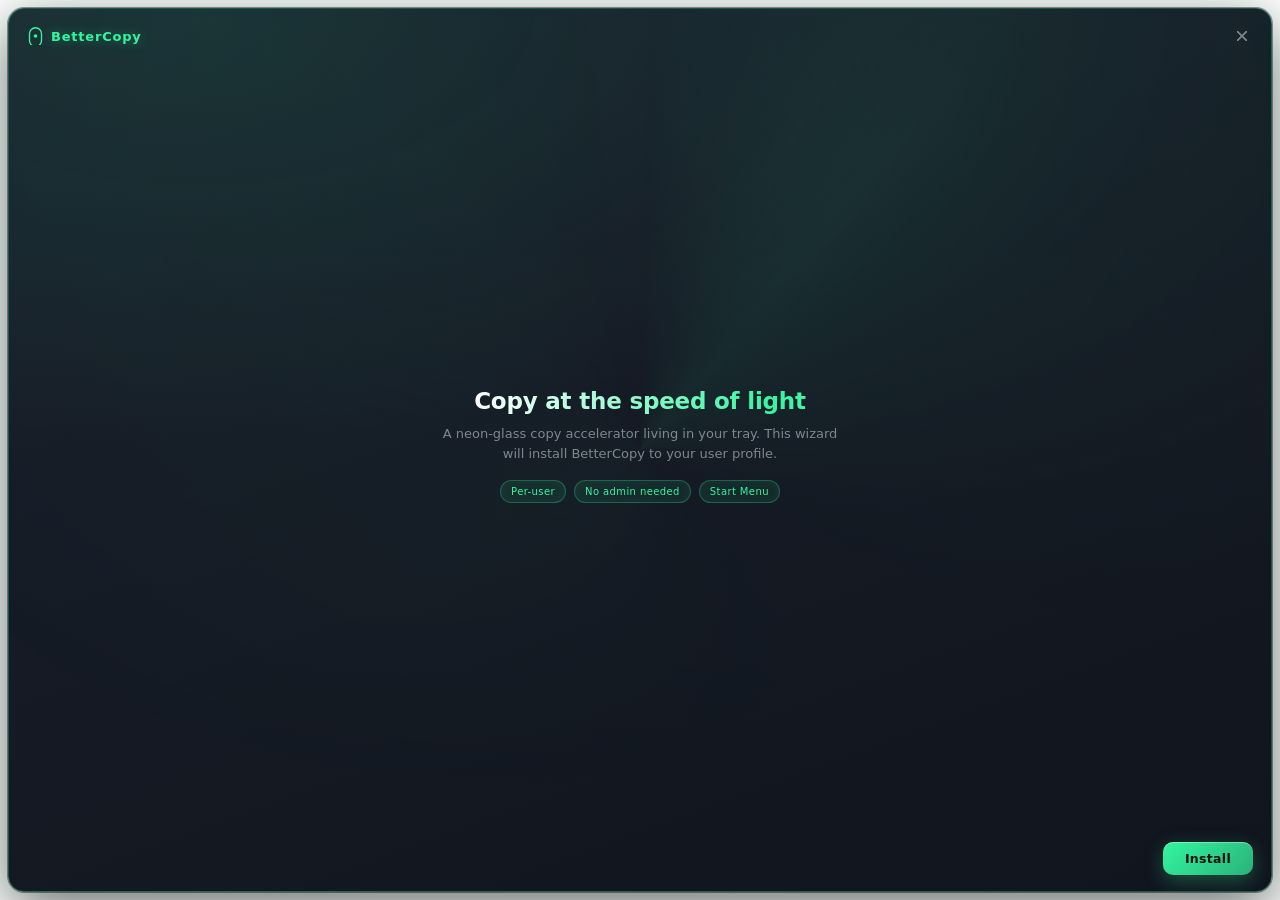
<file: installer_app/ui/index.html>
<!DOCTYPE html>
<html lang="en">
<head>
  <meta charset="UTF-8" />
  <meta name="viewport" content="width=device-width, initial-scale=1.0" />
  <title>BetterCopy · Setup</title>
  <link rel="stylesheet" href="style.css" />
</head>
<body>
  <div class="shell">
    <div class="aura" data-tauri-drag-region></div>

    <header class="head" data-tauri-drag-region>
      <span class="logo" data-tauri-drag-region>
        <svg viewBox="0 0 24 24" width="18" height="18" aria-hidden="true">
          <path d="M6 18a8 8 0 0 0 16 0V9a8 8 0 0 0-8-8 8 8 0 0 0-8 8v9z" fill="none" stroke="currentColor" stroke-width="1.8"/>
          <circle cx="14" cy="12" r="2.4" fill="currentColor"/>
        </svg>
        BetterCopy
      </span>
      <button id="btn-close" class="x" title="Cancel">
        <svg viewBox="0 0 10 10" width="10" height="10" aria-hidden="true">
          <path d="M0 0 L10 10 M10 0 L0 10" stroke="currentColor" stroke-width="1.6"/>
        </svg>
      </button>
    </header>

    <main class="stage">
      <!-- STEP 1: welcome -->
      <section class="step is-active" data-step="welcome">
        <h1 class="title">Copy at the speed of light</h1>
        <p class="sub">A neon-glass copy accelerator living in your tray.
          This wizard will install BetterCopy to your user profile.</p>
        <div class="badges">
          <span class="badge">Per-user</span>
          <span class="badge">No admin needed</span>
          <span class="badge">Start Menu</span>
        </div>
      </section>

      <!-- STEP 2: destination -->
      <section class="step" data-step="dest">
        <h1 class="title">Where to install</h1>
        <p class="sub">Files land in your user folder — no administrator rights required.</p>
        <div class="pathbox">
          <input id="install-dir" type="text" spellcheck="false" readonly />
          <button id="btn-browse" class="ghost">Change…</button>
        </div>
      </section>

      <!-- STEP 3: progress -->
      <section class="step" data-step="install">
        <h1 class="title">Installing</h1>
        <div class="ring-wrap">
          <svg class="ring" viewBox="0 0 120 120">
            <circle class="ring-track" cx="60" cy="60" r="52" />
            <circle class="ring-fill" id="ring-fill" cx="60" cy="60" r="52" />
          </svg>
          <div class="ring-pct" id="pct">0%</div>
        </div>
        <p class="msg" id="status-msg">Preparing…</p>
      </section>

      <!-- STEP 4: done -->
      <section class="step" data-step="done">
        <div class="check">
          <svg viewBox="0 0 24 24" width="34" height="34" aria-hidden="true">
            <path d="M5 12.5 10 17.5 19 6.5" fill="none" stroke="currentColor" stroke-width="2.4" stroke-linecap="round" stroke-linejoin="round"/>
          </svg>
        </div>
        <h1 class="title">Ready</h1>
        <p class="sub" id="done-sub">BetterCopy has been installed for your user.</p>
      </section>

      <!-- STEP 5: error -->
      <section class="step" data-step="error">
        <div class="check bad">
          <svg viewBox="0 0 24 24" width="30" height="30" aria-hidden="true">
            <path d="M4 4 L20 20 M20 4 L4 20" stroke="currentColor" stroke-width="2.2" stroke-linecap="round"/>
          </svg>
        </div>
        <h1 class="title">Something went wrong</h1>
        <p class="msg" id="error-msg">Unknown error.</p>
      </section>
    </main>

    <footer class="foot">
      <button id="btn-back" class="ghost" hidden>Back</button>
      <span class="spacer"></span>
      <button id="btn-primary" class="primary">Install</button>
    </footer>
  </div>

  <script src="index.js"></script>
</body>
</html>
</file>
<file: installer_app/ui/style.css>
:root {
  --bg: #0c111b;
  --panel: rgba(16, 21, 32, 0.92);
  --accent-rgb: 52, 245, 160;
  --accent: rgb(var(--accent-rgb));
  --accent-dim: rgba(var(--accent-rgb), 0.35);
  --text: #e9edf5;
  --muted: rgba(233, 237, 245, 0.5);
  --radius: 16px;
  --ease: cubic-bezier(0.22, 1, 0.36, 1);
}

* { box-sizing: border-box; margin: 0; padding: 0; }

html, body {
  height: 100%;
  overflow: hidden;
  background: transparent;
  font-family: -apple-system, "Segoe UI", system-ui, sans-serif;
  color: var(--text);
  user-select: none;
}

.shell {
  position: absolute;
  inset: 8px;
  border-radius: var(--radius);
  background:
    radial-gradient(120% 90% at 15% 0%, rgba(var(--accent-rgb), 0.10), transparent 55%),
    linear-gradient(160deg, rgba(18, 24, 37, 0.97), rgba(9, 13, 21, 0.97));
  border: 1px solid rgba(var(--accent-rgb), 0.28);
  box-shadow:
    0 0 0 1px rgba(0, 0, 0, 0.4),
    0 18px 60px rgba(0, 0, 0, 0.55),
    0 0 34px rgba(var(--accent-rgb), 0.10);
  display: flex;
  flex-direction: column;
  overflow: hidden;
}

.aura {
  position: absolute;
  inset: -40%;
  background: conic-gradient(from 0deg, transparent 0deg, rgba(var(--accent-rgb), 0.22) 40deg, transparent 120deg, rgba(var(--accent-rgb), 0.10) 240deg, transparent 360deg);
  animation: spin 9s linear infinite;
  opacity: 0.5;
  pointer-events: none;
  mask-image: radial-gradient(60% 60% at 50% 30%, #000, transparent 75%);
  -webkit-mask-image: radial-gradient(60% 60% at 50% 30%, #000, transparent 75%);
}

@keyframes spin { to { transform: rotate(360deg); } }

.head {
  display: flex;
  align-items: center;
  justify-content: space-between;
  padding: 14px 16px 8px;
  cursor: grab;
  position: relative;
  z-index: 2;
}
.head:active { cursor: grabbing; }

.logo {
  display: flex;
  align-items: center;
  gap: 8px;
  font-size: 13px;
  font-weight: 800;
  letter-spacing: 0.8px;
  color: var(--accent);
  text-shadow: 0 0 12px var(--accent-dim);
  pointer-events: none;
}

.x {
  all: unset;
  width: 26px; height: 26px;
  display: grid; place-items: center;
  border-radius: 8px;
  color: var(--muted);
  cursor: pointer;
}
.x:hover { background: rgba(255, 255, 255, 0.07); color: var(--text); }

.stage {
  flex: 1;
  position: relative;
  z-index: 1;
  padding: 10px 34px 8px;
  display: flex;
}

.step {
  display: none;
  flex-direction: column;
  justify-content: center;
  align-items: center;
  text-align: center;
  gap: 10px;
  width: 100%;
  animation: rise 0.42s var(--ease) both;
}

.step.is-active { display: flex; }

@keyframes rise {
  from { opacity: 0; transform: translateY(14px); }
  to   { opacity: 1; transform: translateY(0); }
}

.title {
  font-size: 23px;
  font-weight: 800;
  letter-spacing: -0.2px;
  background: linear-gradient(90deg, #fff, var(--accent) 45%, #fff);
  background-size: 200% 100%;
  background-clip: text;
  -webkit-background-clip: text;
  color: transparent;
  animation: shimmer 5s ease-in-out infinite;
}

@keyframes shimmer {
  0%, 100% { background-position: 0% 0; }
  50%      { background-position: 100% 0; }
}

.sub { color: var(--muted); font-size: 13px; line-height: 1.55; max-width: 400px; }

.badges { display: flex; gap: 8px; margin-top: 6px; flex-wrap: wrap; justify-content: center; }

.badge {
  font-size: 10px;
  letter-spacing: 0.4px;
  padding: 5px 10px;
  border-radius: 999px;
  border: 1px solid rgba(var(--accent-rgb), 0.28);
  color: var(--accent);
  background: rgba(var(--accent-rgb), 0.07);
  box-shadow: inset 0 0 12px rgba(var(--accent-rgb), 0.06);
}

.pathbox {
  display: flex;
  gap: 8px;
  width: 100%;
  max-width: 430px;
  margin-top: 8px;
}

.pathbox input {
  flex: 1;
  min-width: 0;
  padding: 10px 12px;
  border-radius: 10px;
  border: 1px solid rgba(255, 255, 255, 0.12);
  background: rgba(0, 0, 0, 0.32);
  color: var(--text);
  font-size: 12px;
  outline: none;
  transition: border-color 0.2s var(--ease), box-shadow 0.2s var(--ease);
  cursor: default;
}
.pathbox input:focus {
  border-color: rgba(var(--accent-rgb), 0.55);
  box-shadow: 0 0 0 3px rgba(var(--accent-rgb), 0.12);
}

.ring-wrap {
  position: relative;
  width: 132px; height: 132px;
  display: grid; place-items: center;
  margin-top: 4px;
}

.ring { width: 132px; height: 132px; transform: rotate(-90deg); }

.ring-track,
.ring-fill {
  fill: none;
  stroke-width: 7;
  stroke-linecap: round;
}
.ring-track { stroke: rgba(255, 255, 255, 0.08); }
.ring-fill {
  stroke: var(--accent);
  filter: drop-shadow(0 0 6px var(--accent-dim));
  stroke-dasharray: 326.7;
  stroke-dashoffset: 326.7;
  transition: stroke-dashoffset 0.25s var(--ease);
}

.ring-pct {
  position: absolute;
  font-size: 20px;
  font-weight: 800;
  color: var(--accent);
  text-shadow: 0 0 14px var(--accent-dim);
}

.msg { color: var(--muted); font-size: 12.5px; min-height: 18px; }

.check {
  width: 74px; height: 74px;
  border-radius: 50%;
  display: grid; place-items: center;
  color: #0c111b;
  background: var(--accent);
  box-shadow: 0 0 26px var(--accent-dim), 0 0 6px var(--accent-dim);
  animation: pop 0.5s var(--ease) both;
}
.check.bad {
  background: #ff5d6c;
  box-shadow: 0 0 26px rgba(255, 93, 108, 0.4);
  color: #18080a;
}

@keyframes pop {
  from { transform: scale(0.4); opacity: 0; }
  to   { transform: scale(1); opacity: 1; }
}

.foot {
  display: flex;
  align-items: center;
  gap: 10px;
  padding: 10px 18px 16px;
  z-index: 2;
}

.spacer { flex: 1; }

button {
  font: inherit;
  border: none;
  cursor: pointer;
  border-radius: 10px;
  padding: 9px 22px;
  font-size: 12.5px;
  font-weight: 700;
  letter-spacing: 0.3px;
  transition: transform 0.15s var(--ease), box-shadow 0.2s var(--ease), background 0.2s var(--ease);
}

.primary {
  background: linear-gradient(135deg, var(--accent), rgba(var(--accent-rgb), 0.7));
  color: #08120c;
  box-shadow: 0 6px 20px rgba(var(--accent-rgb), 0.28), inset 0 1px 0 rgba(255, 255, 255, 0.35);
}
.primary:hover { box-shadow: 0 8px 26px rgba(var(--accent-rgb), 0.42), inset 0 1px 0 rgba(255, 255, 255, 0.35); transform: translateY(-1px); }
.primary:active { transform: translateY(0) scale(0.98); }
.primary:disabled { filter: grayscale(0.8) brightness(0.7); cursor: default; transform: none; }

.ghost {
  background: rgba(255, 255, 255, 0.06);
  color: var(--text);
  border: 1px solid rgba(255, 255, 255, 0.12);
}
.ghost:hover { background: rgba(255, 255, 255, 0.11); }
</file>
